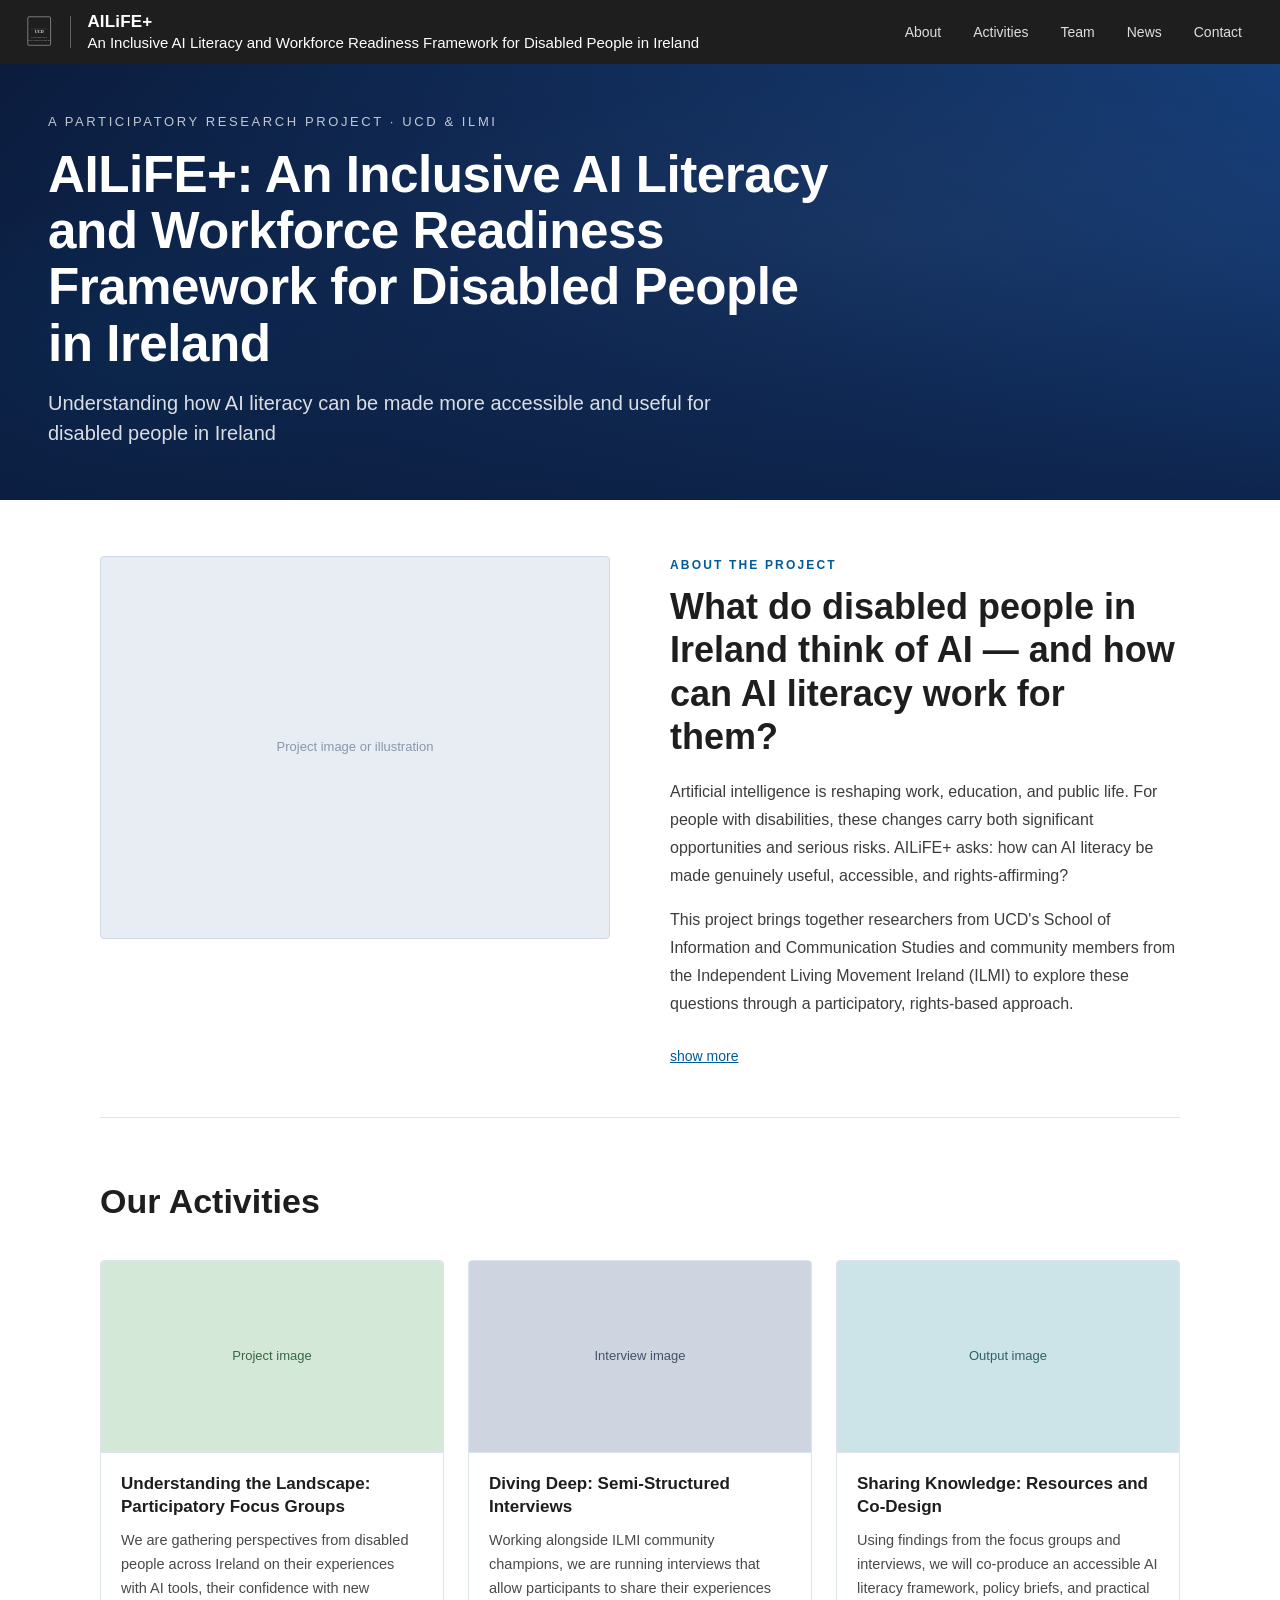
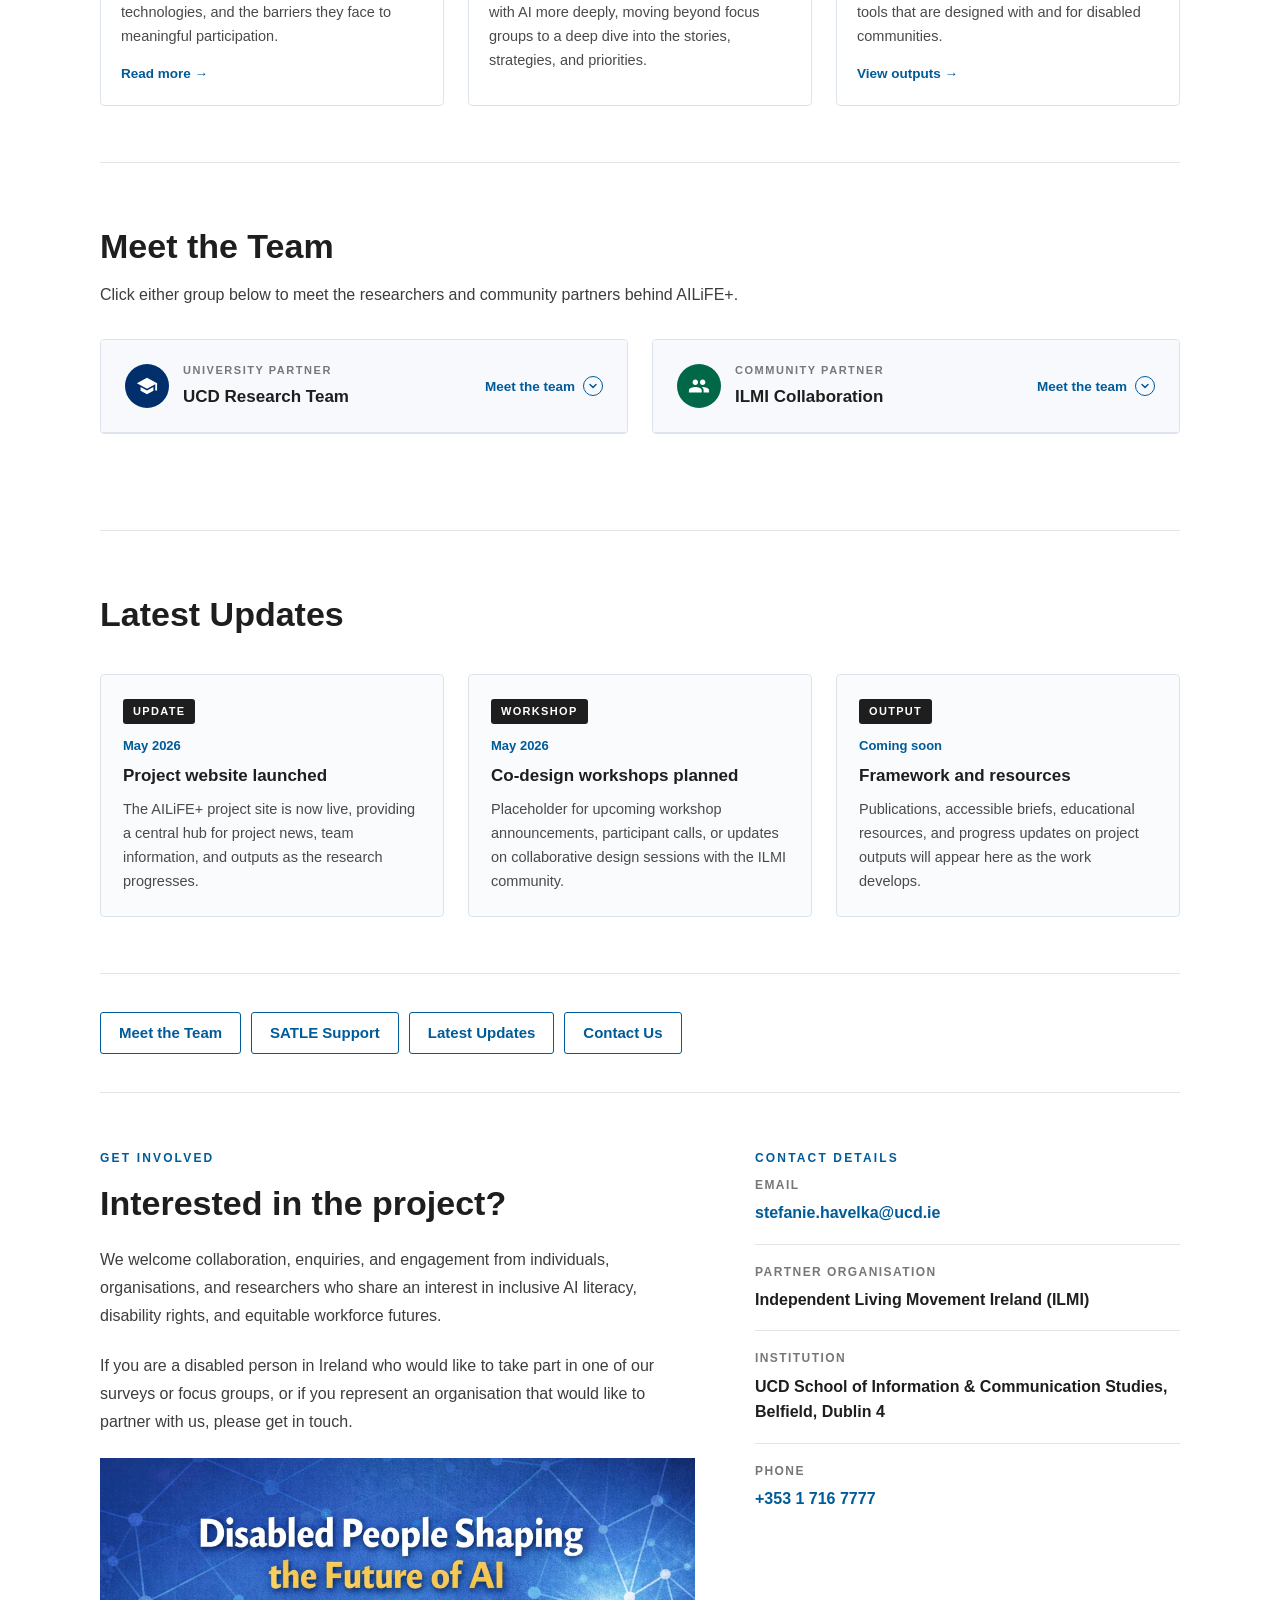
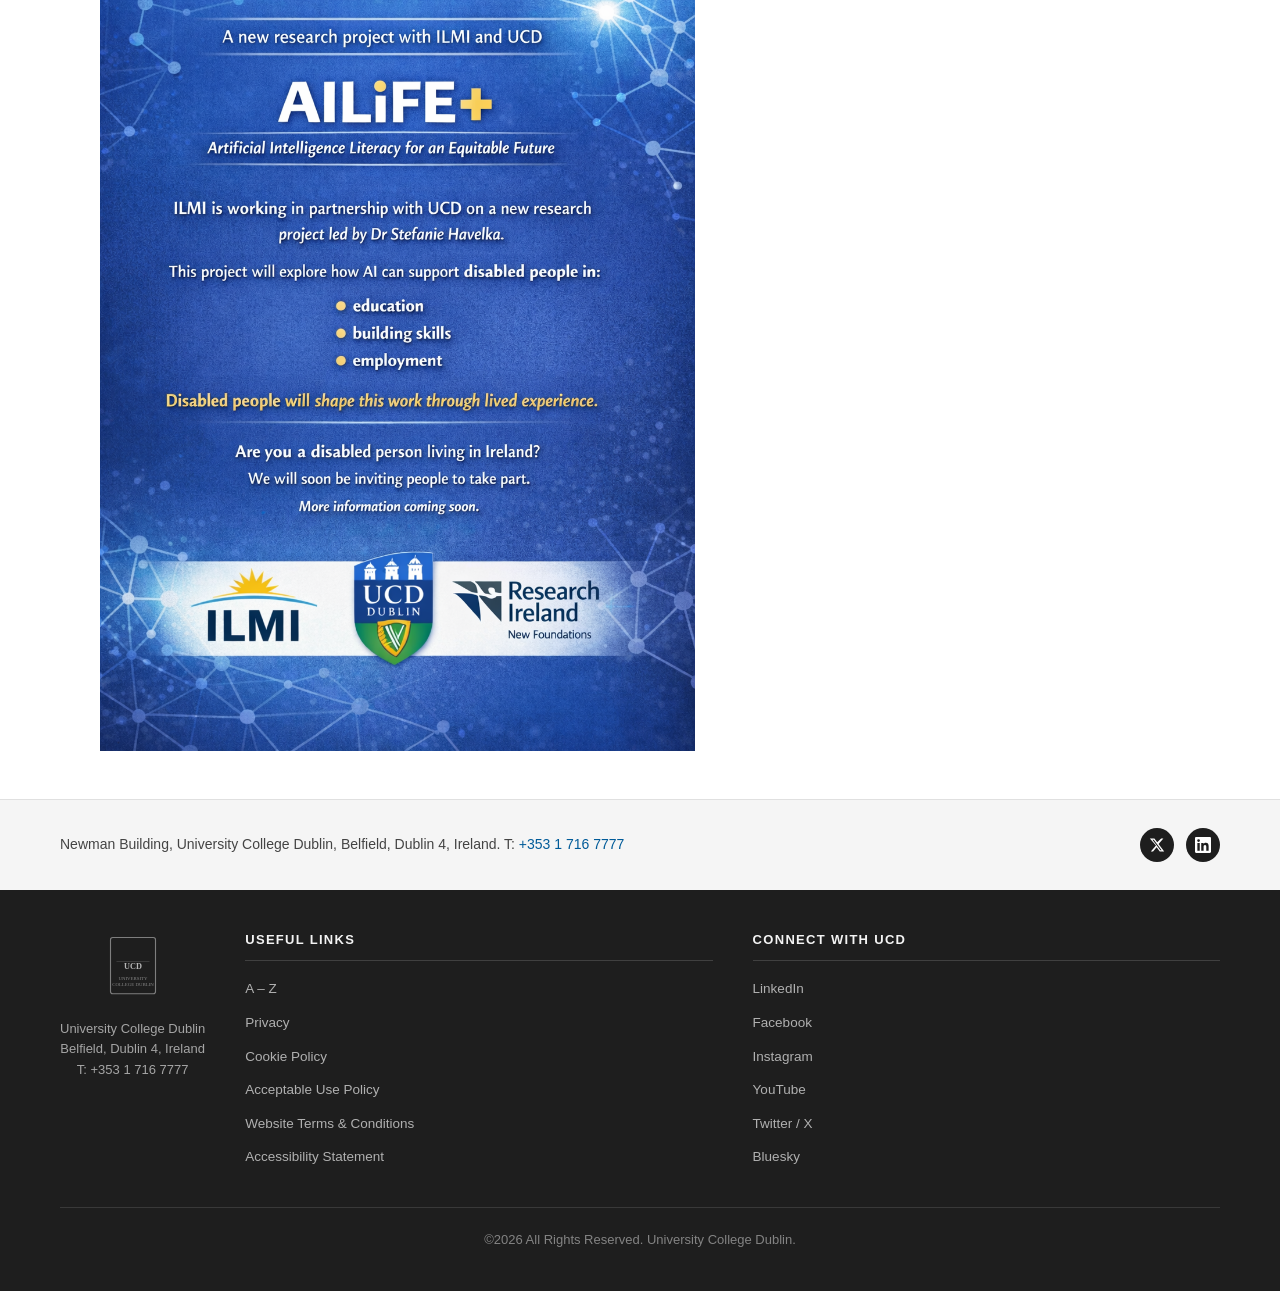
<file: index.html>
<!DOCTYPE html>
<html lang="en">
<head>
  <meta charset="UTF-8" />
  <meta name="viewport" content="width=device-width, initial-scale=1.0" />
  <title>AILiFE+: An Inclusive AI Literacy and Workforce Readiness Framework for Disabled People in Ireland</title>
  <style>
/* =============================================================
   AILiFE+ — Main Stylesheet
   Project: AILiFE+: An Inclusive AI Literacy and Workforce
            Readiness Framework for Disabled People in Ireland
   Structure:
     1.  Reset & Base
     2.  Top Bar
     3.  Hero
     4.  Body Wrapper
     5.  About Section
     6.  Activities Section
     7.  Team Section
     8.  Team Groups & Member Cards
     9.  News Section
     10. Quick Links
     11. Contact Section
     12. Footer
     13. Responsive
   ============================================================= */


/* ── 1. RESET & BASE ─────────────────────────────────────────── */

*, *::before, *::after {
  box-sizing: border-box;
  margin: 0;
  padding: 0;
}

html {
  scroll-behavior: smooth;
}

body {
  font-family: Arial, Helvetica, sans-serif;
  font-size: 16px;
  line-height: 1.6;
  color: #1e1e1e;
  background: #fff;
}

a {
  color: #005b99;
  text-decoration: none;
}

a:hover {
  text-decoration: underline;
}

img {
  display: block;
  max-width: 100%;
}


/* ── 2. TOP BAR ──────────────────────────────────────────────── */

.topbar {
  background: #1e1e1e;
  color: #fff;
  padding: 0 24px;
  display: flex;
  align-items: center;
  justify-content: space-between;
  height: 64px;
  position: sticky;
  top: 0;
  z-index: 100;
}

.topbar-left {
  display: flex;
  align-items: center;
  gap: 16px;
}

.ucd-crest {
  height: 38px;
  width: auto;
  flex-shrink: 0;
}

.topbar-divider {
  width: 1px;
  height: 32px;
  background: rgba(255, 255, 255, 0.3);
}

.site-name {
  font-size: 15px;
  color: #fff;
  font-weight: 400;
  line-height: 1.3;
}

.site-name strong {
  display: block;
  font-size: 17px;
  font-weight: 700;
  letter-spacing: 0.01em;
}

.topbar-nav {
  display: flex;
  gap: 4px;
  align-items: center;
}

.topbar-nav a {
  color: rgba(255, 255, 255, 0.85);
  font-size: 14px;
  padding: 8px 14px;
  border-radius: 4px;
  transition: background 0.15s;
  text-decoration: none;
}

.topbar-nav a:hover {
  background: rgba(255, 255, 255, 0.12);
  color: #fff;
}


/* ── 3. HERO ─────────────────────────────────────────────────── */

.hero {
  position: relative;
  background: #0b1c3d;
  min-height: 380px;
  display: flex;
  align-items: flex-end;
  overflow: hidden;
}

.hero-img-placeholder {
  position: absolute;
  inset: 0;
  background: linear-gradient(135deg, #0b1c3d 0%, #163a70 60%, #1a4f99 100%);
}

/* To use a real hero photo, replace .hero-img-placeholder with:
   <img src="images/hero.jpg" alt="..." class="hero-img">
   and add this CSS:
   .hero-img { position: absolute; inset: 0; width: 100%; height: 100%; object-fit: cover; } */

.hero-img-placeholder::after {
  content: '';
  position: absolute;
  inset: 0;
  background-image:
    radial-gradient(ellipse 80% 60% at 70% 40%, rgba(255, 255, 255, 0.04) 0%, transparent 60%),
    radial-gradient(ellipse 40% 80% at 10% 70%, rgba(0, 91, 153, 0.2) 0%, transparent 50%);
}

.hero-overlay {
  position: absolute;
  inset: 0;
  background: linear-gradient(
    to top,
    rgba(11, 28, 61, 0.82) 0%,
    rgba(11, 28, 61, 0.35) 60%,
    rgba(11, 28, 61, 0.1) 100%
  );
}

.hero-content {
  position: relative;
  z-index: 2;
  padding: 48px 48px 52px;
  max-width: 900px;
}

.hero-eyebrow {
  font-size: 13px;
  letter-spacing: 0.2em;
  text-transform: uppercase;
  color: rgba(255, 255, 255, 0.75);
  margin-bottom: 14px;
  font-weight: 400;
}

.hero h1 {
  font-size: clamp(30px, 4vw, 52px);
  font-weight: 700;
  color: #fff;
  line-height: 1.1;
  margin-bottom: 16px;
  letter-spacing: -0.01em;
}

.hero-sub {
  font-size: 20px;
  color: rgba(255, 255, 255, 0.85);
  font-weight: 400;
  max-width: 680px;
  line-height: 1.5;
}


/* ── 4. BODY WRAPPER ─────────────────────────────────────────── */

.body-wrap {
  max-width: 1160px;
  margin: 0 auto;
  padding: 0 40px;
}


/* ── 5. ABOUT SECTION ────────────────────────────────────────── */

.about-section {
  padding: 56px 0 48px;
  border-bottom: 1px solid #e4e4e4;
}

.about-grid {
  display: grid;
  grid-template-columns: 1fr 1fr;
  gap: 60px;
  align-items: start;
}

.about-img-placeholder {
  background: #e8edf4;
  border: 1px solid #d0d8e6;
  aspect-ratio: 4 / 3;
  border-radius: 4px;
  display: flex;
  align-items: center;
  justify-content: center;
  color: #8a96ab;
  font-size: 13px;
  text-align: center;
  padding: 20px;
}

/* To use a real image: replace the placeholder div with
   <img src="images/about-photo.jpg" alt="..." class="about-img"> */

.about-img {
  width: 100%;
  aspect-ratio: 4 / 3;
  object-fit: cover;
  border-radius: 4px;
  border: 1px solid #d0d8e6;
}

.section-label {
  font-size: 12px;
  letter-spacing: 0.18em;
  text-transform: uppercase;
  color: #005b99;
  font-weight: 700;
  margin-bottom: 10px;
}

.about-section h2 {
  font-size: clamp(24px, 3vw, 36px);
  color: #1e1e1e;
  font-weight: 700;
  line-height: 1.2;
  margin-bottom: 20px;
}

.about-section p {
  font-size: 16px;
  color: #3d3d3d;
  line-height: 1.75;
  margin-bottom: 16px;
}

.about-section p:last-child {
  margin-bottom: 0;
}

.show-more-btn {
  display: inline-block;
  margin-top: 14px;
  font-size: 14px;
  color: #005b99;
  cursor: pointer;
  background: none;
  border: none;
  padding: 0;
  font-family: inherit;
  text-decoration: underline;
}

.extra-text {
  display: none;
}

.extra-text.open {
  display: block;
}


/* ── 6. ACTIVITIES SECTION ───────────────────────────────────── */

.activities-section {
  padding: 56px 0;
  border-bottom: 1px solid #e4e4e4;
}

.activities-section > h2 {
  font-size: clamp(24px, 3vw, 34px);
  font-weight: 700;
  color: #1e1e1e;
  margin-bottom: 32px;
}

.activities-grid {
  display: grid;
  grid-template-columns: repeat(3, 1fr);
  gap: 24px;
}

.activity-card {
  border: 1px solid #dde3ed;
  border-radius: 4px;
  overflow: hidden;
  transition: box-shadow 0.2s;
  text-decoration: none;
  color: inherit;
  display: block;
}

.activity-card:hover {
  box-shadow: 0 4px 20px rgba(0, 0, 0, 0.12);
  text-decoration: none;
}

.activity-img {
  background: #d6dde8;
  aspect-ratio: 16 / 9;
  display: flex;
  align-items: center;
  justify-content: center;
  color: #7a8599;
  font-size: 13px;
  text-align: center;
  padding: 16px;
  border-bottom: 1px solid #dde3ed;
}

/* To use real images: replace <div class="activity-img"> with
   <img src="images/activity-survey.jpg" alt="..." class="activity-img-real"> */

.activity-img-real {
  width: 100%;
  aspect-ratio: 16 / 9;
  object-fit: cover;
  display: block;
  border-bottom: 1px solid #dde3ed;
}

.activity-img.green  { background: #d4e8d8; color: #3a6644; }
.activity-img.slate  { background: #cfd5e0; color: #44506a; }
.activity-img.teal   { background: #cce4e8; color: #2e5f67; }

.activity-body {
  padding: 20px;
}

.activity-body h3 {
  font-size: 17px;
  font-weight: 700;
  color: #1e1e1e;
  margin-bottom: 10px;
  line-height: 1.35;
}

.activity-body p {
  font-size: 14.5px;
  color: #4a4a4a;
  line-height: 1.65;
}

.activity-link {
  display: inline-block;
  margin-top: 14px;
  font-size: 13.5px;
  color: #005b99;
  font-weight: 600;
}


/* ── 7. TEAM SECTION ─────────────────────────────────────────── */

.team-section {
  padding: 56px 0;
  border-bottom: 1px solid #e4e4e4;
}

.team-section > h2 {
  font-size: clamp(24px, 3vw, 34px);
  font-weight: 700;
  color: #1e1e1e;
  margin-bottom: 8px;
}

.team-section > p {
  font-size: 16px;
  color: #3d3d3d;
  margin-bottom: 32px;
}


/* ── 8. TEAM GROUPS & MEMBER CARDS ──────────────────────────── */

.team-groups {
  display: grid;
  grid-template-columns: 1fr 1fr;
  gap: 24px;
  margin-bottom: 40px;
}

.group-card {
  border: 1px solid #dde3ed;
  border-radius: 4px;
  overflow: hidden;
}

.group-header {
  display: flex;
  align-items: center;
  justify-content: space-between;
  padding: 22px 24px;
  cursor: pointer;
  background: #f7f9fc;
  border-bottom: 1px solid #dde3ed;
  user-select: none;
  transition: background 0.15s;
  gap: 16px;
}

.group-header:hover {
  background: #edf2fb;
}

.group-header-left {
  display: flex;
  align-items: center;
  gap: 14px;
}

.group-icon {
  width: 44px;
  height: 44px;
  border-radius: 50%;
  display: flex;
  align-items: center;
  justify-content: center;
  flex-shrink: 0;
}

.group-icon.ucd  { background: #002f6c; }
.group-icon.ilmi { background: #006747; }

.group-icon svg {
  width: 22px;
  height: 22px;
  fill: #fff;
}

.group-org-label {
  font-size: 11px;
  letter-spacing: 0.14em;
  text-transform: uppercase;
  color: #777;
  font-weight: 700;
  margin-bottom: 3px;
}

.group-title {
  font-size: 17px;
  font-weight: 700;
  color: #1e1e1e;
}

.group-toggle {
  display: flex;
  align-items: center;
  gap: 8px;
  font-size: 13.5px;
  color: #005b99;
  font-weight: 600;
  white-space: nowrap;
  flex-shrink: 0;
}

.toggle-arrow {
  width: 20px;
  height: 20px;
  border: 1.5px solid #005b99;
  border-radius: 50%;
  display: flex;
  align-items: center;
  justify-content: center;
  transition: background 0.15s;
}

.toggle-arrow svg {
  width: 10px;
  height: 10px;
  fill: #005b99;
  transition: transform 0.25s;
}

.group-card.open .toggle-arrow {
  background: #005b99;
}

.group-card.open .toggle-arrow svg {
  fill: #fff;
  transform: rotate(180deg);
}

.group-members {
  display: none;
  padding: 24px;
  background: #fff;
}

.group-card.open .group-members {
  display: block;
}

.members-grid {
  display: grid;
  grid-template-columns: repeat(auto-fill, minmax(200px, 1fr));
  gap: 18px;
}

.member-card {
  border: 1px solid #e4eaf5;
  border-radius: 4px;
  overflow: hidden;
  transition: box-shadow 0.2s;
}

.member-card:hover {
  box-shadow: 0 3px 14px rgba(0, 0, 0, 0.1);
}

.member-photo {
  background: #dde3ee;
  aspect-ratio: 1;
  display: flex;
  align-items: center;
  justify-content: center;
}

.member-photo.ilmi-bg {
  background: #d2e8df;
}

.member-photo svg {
  width: 38px;
  height: 38px;
  fill: #9aa4b8;
}

.member-photo.ilmi-bg svg {
  fill: #4a8a6e;
}

/* To use real team photos: replace <div class="member-photo"> with
   <img src="images/team/name.jpg" alt="Name" class="member-photo-img"> */

.member-photo-img {
  width: 100%;
  aspect-ratio: 1;
  object-fit: cover;
  display: block;
}

.member-info {
  padding: 14px 16px;
  border-top: 1px solid #e4eaf5;
}

.member-role {
  font-size: 11px;
  letter-spacing: 0.1em;
  text-transform: uppercase;
  color: #005b99;
  font-weight: 700;
  margin-bottom: 4px;
}

.member-info.ilmi-theme .member-role {
  color: #006747;
}

.member-name {
  font-size: 15px;
  font-weight: 700;
  color: #1e1e1e;
  margin-bottom: 6px;
  line-height: 1.3;
}

.member-desc {
  font-size: 13px;
  color: #4a4a4a;
  line-height: 1.55;
}

.member-link {
  display: inline-block;
  margin-top: 8px;
  font-size: 12.5px;
  color: #005b99;
}


/* ── 9. NEWS SECTION ─────────────────────────────────────────── */

.news-section {
  padding: 56px 0;
  border-bottom: 1px solid #e4e4e4;
}

.news-section > h2 {
  font-size: clamp(24px, 3vw, 34px);
  font-weight: 700;
  color: #1e1e1e;
  margin-bottom: 32px;
}

.news-grid {
  display: grid;
  grid-template-columns: repeat(3, 1fr);
  gap: 24px;
}

.news-card {
  border: 1px solid #dde3ed;
  border-radius: 4px;
  padding: 22px;
  background: #fafbfd;
}

.news-tag {
  display: inline-block;
  font-size: 11px;
  letter-spacing: 0.12em;
  text-transform: uppercase;
  font-weight: 700;
  color: #fff;
  background: #1e1e1e;
  padding: 4px 10px;
  border-radius: 3px;
  margin-bottom: 12px;
}

.news-date {
  font-size: 13px;
  color: #005b99;
  font-weight: 600;
  margin-bottom: 8px;
}

.news-card h3 {
  font-size: 17px;
  font-weight: 700;
  color: #1e1e1e;
  margin-bottom: 10px;
  line-height: 1.35;
}

.news-card p {
  font-size: 14.5px;
  color: #4a4a4a;
  line-height: 1.65;
}


/* ── 10. QUICK LINKS ─────────────────────────────────────────── */

.links-section {
  padding: 38px 0;
  border-bottom: 1px solid #e4e4e4;
  display: flex;
  align-items: center;
  flex-wrap: wrap;
  gap: 10px;
}

.links-section a {
  display: inline-flex;
  align-items: center;
  gap: 6px;
  font-size: 15px;
  color: #005b99;
  font-weight: 600;
  padding: 8px 18px;
  border: 1.5px solid #005b99;
  border-radius: 3px;
  transition: background 0.15s, color 0.15s;
  text-decoration: none;
}

.links-section a:hover {
  background: #005b99;
  color: #fff;
  text-decoration: none;
}


/* ── 11. CONTACT SECTION ─────────────────────────────────────── */

.contact-section {
  padding: 56px 0 48px;
  display: grid;
  grid-template-columns: 1.4fr 1fr;
  gap: 60px;
  align-items: start;
}

.contact-section h2 {
  font-size: clamp(24px, 3vw, 34px);
  font-weight: 700;
  color: #1e1e1e;
  margin-bottom: 16px;
}

.contact-section p {
  font-size: 16px;
  color: #3d3d3d;
  line-height: 1.75;
  margin-bottom: 22px;
}

.contact-section .section-label {
  margin-bottom: 8px;
}

.contact-detail {
  margin-bottom: 18px;
  padding-bottom: 18px;
  border-bottom: 1px solid #e4e4e4;
}

.contact-detail:last-child {
  border-bottom: none;
  margin-bottom: 0;
  padding-bottom: 0;
}

.contact-detail-label {
  font-size: 12px;
  letter-spacing: 0.12em;
  text-transform: uppercase;
  color: #777;
  font-weight: 700;
  margin-bottom: 5px;
}

.contact-detail-value {
  font-size: 16px;
  color: #1e1e1e;
  font-weight: 600;
}

.contact-detail-value a {
  color: #005b99;
}


/* ── 12. FOOTER ──────────────────────────────────────────────── */

.footer-contact {
  background: #f5f5f5;
  border-top: 1px solid #e0e0e0;
  padding: 28px 40px;
}

.footer-contact-inner {
  max-width: 1160px;
  margin: 0 auto;
  display: flex;
  align-items: center;
  justify-content: space-between;
  flex-wrap: wrap;
  gap: 16px;
}

.footer-contact p {
  font-size: 14px;
  color: #444;
}

.footer-social {
  display: flex;
  gap: 12px;
}

.footer-social a {
  width: 34px;
  height: 34px;
  background: #1e1e1e;
  border-radius: 50%;
  display: flex;
  align-items: center;
  justify-content: center;
}

.footer-social a svg {
  width: 16px;
  height: 16px;
  fill: #fff;
}

footer {
  background: #1e1e1e;
  color: rgba(255, 255, 255, 0.75);
  padding: 40px;
}

.footer-inner {
  max-width: 1160px;
  margin: 0 auto;
  display: grid;
  grid-template-columns: auto 1fr 1fr;
  gap: 40px;
  align-items: start;
}

.footer-brand {
  display: flex;
  flex-direction: column;
  align-items: center;
  gap: 14px;
}

.footer-crest {
  width: 60px;
  opacity: 0.85;
}

.footer-brand p {
  font-size: 13px;
  text-align: center;
  color: rgba(255, 255, 255, 0.6);
  line-height: 1.6;
}

.footer-col h5 {
  font-size: 13px;
  letter-spacing: 0.1em;
  text-transform: uppercase;
  color: rgba(255, 255, 255, 0.95);
  font-weight: 700;
  margin-bottom: 14px;
  padding-bottom: 10px;
  border-bottom: 1px solid rgba(255, 255, 255, 0.15);
}

.footer-col ul {
  list-style: none;
}

.footer-col ul li {
  margin-bottom: 8px;
}

.footer-col ul li a {
  font-size: 13.5px;
  color: rgba(255, 255, 255, 0.65);
  transition: color 0.15s;
  text-decoration: none;
}

.footer-col ul li a:hover {
  color: #fff;
}

.footer-bottom {
  max-width: 1160px;
  margin: 30px auto 0;
  padding-top: 22px;
  border-top: 1px solid rgba(255, 255, 255, 0.12);
  font-size: 13px;
  color: rgba(255, 255, 255, 0.45);
  text-align: center;
}


/* ── 13. RESPONSIVE ──────────────────────────────────────────── */

@media (max-width: 900px) {
  .about-grid,
  .contact-section,
  .footer-inner {
    grid-template-columns: 1fr;
    gap: 32px;
  }

  .activities-grid,
  .team-groups,
  .news-grid {
    grid-template-columns: 1fr 1fr;
  }

  .body-wrap {
    padding: 0 24px;
  }

  .hero-content {
    padding: 36px 24px 40px;
  }
}

@media (max-width: 600px) {
  .activities-grid,
  .team-groups,
  .news-grid {
    grid-template-columns: 1fr;
  }

  .topbar-nav {
    display: none;
  }

  footer {
    padding: 32px 24px;
  }

  .footer-contact {
    padding: 24px;
  }
}

  </style>
</head>
<body>

<!-- ══ TOP BAR ═══════════════════════════════════════════════ -->
<header class="topbar">
  <div class="topbar-left">
    <!-- UCD Crest (inline SVG approximation matching the T4 site) -->
    <svg class="ucd-crest" viewBox="0 0 80 100" fill="none" xmlns="http://www.w3.org/2000/svg" aria-label="University College Dublin">
      <rect x="10" y="10" width="60" height="75" rx="3" fill="none" stroke="rgba(255,255,255,.7)" stroke-width="1.5"/>
      <text x="40" y="52" text-anchor="middle" font-family="Georgia,serif" font-size="11" fill="rgba(255,255,255,.85)" font-weight="bold">UCD</text>
      <text x="40" y="66" text-anchor="middle" font-family="Georgia,serif" font-size="7" fill="rgba(255,255,255,.6)">UNIVERSITY</text>
      <text x="40" y="75" text-anchor="middle" font-family="Georgia,serif" font-size="7" fill="rgba(255,255,255,.6)">COLLEGE DUBLIN</text>
      <line x1="18" y1="42" x2="62" y2="42" stroke="rgba(255,255,255,.35)" stroke-width="0.8"/>
    </svg>
    <div class="topbar-divider"></div>
    <div class="site-name">
      <strong>AILiFE+</strong>
      An Inclusive AI Literacy and Workforce Readiness Framework for Disabled People in Ireland
    </div>
  </div>
  <nav class="topbar-nav" aria-label="Site navigation">
    <a href="#about">About</a>
    <a href="#activities">Activities</a>
    <a href="#team">Team</a>
    <a href="#news">News</a>
    <a href="#contact">Contact</a>
  </nav>
</header>

<!-- ══ HERO ══════════════════════════════════════════════════ -->
<div class="hero">
  <div class="hero-img-placeholder" aria-hidden="true"></div>
  <div class="hero-overlay" aria-hidden="true"></div>
  <div class="hero-content">
    <div class="hero-eyebrow">A participatory research project · UCD &amp; ILMI</div>
    <h1>AILiFE+: An Inclusive AI Literacy and Workforce Readiness Framework for Disabled People in Ireland</h1>
    <p class="hero-sub">Understanding how AI literacy can be made more accessible and useful for disabled people in Ireland</p>
  </div>
</div>

<!-- ══ BODY ═══════════════════════════════════════════════════ -->
<div class="body-wrap">

  <!-- ABOUT -->
  <section class="about-section" id="about">
    <div class="about-grid">
      <div class="about-img-placeholder" role="img" aria-label="Project image placeholder">
        Project image or illustration
      </div>
      <div>
        <div class="section-label">About the project</div>
        <h2>What do disabled people in Ireland think of AI — and how can AI literacy work for them?</h2>
        <p>
          Artificial intelligence is reshaping work, education, and public life. For people with disabilities,
          these changes carry both significant opportunities and serious risks. AILiFE+ asks: how can
          AI literacy be made genuinely useful, accessible, and rights-affirming?
        </p>
        <p>
          This project brings together researchers from UCD's School of Information and Communication
          Studies and community members from the Independent Living Movement Ireland (ILMI) to explore
          these questions through a participatory, rights-based approach.
        </p>
        <div class="extra-text" id="extraAbout">
          <p>
            By placing people with disabilities at the centre of the research, and not as subjects, but as
            co-investigators and knowledge-holders, AILiFE+ aims to develop AI literacy frameworks
            and resources that reflect lived experience and promote workforce readiness on equitable terms.
          </p>
          <p>
            Our work spans focus groups, interviews, co-design workshops, and public outputs that are
            accessible, open, and community-led.
          </p>
        </div>
        <button class="show-more-btn" id="showMoreBtn" onclick="toggleMore()">show more</button>
      </div>
    </div>
  </section>

  <!-- ACTIVITIES -->
  <section class="activities-section" id="activities">
    <h2>Our Activities</h2>
    <div class="activities-grid">

      <a class="activity-card" href="#about">
        <div class="activity-img green">Project image</div>
        <div class="activity-body">
          <h3>Understanding the Landscape: Participatory Focus Groups</h3>
          <p>We are gathering perspectives from disabled people across Ireland on their experiences
          with AI tools, their confidence with new technologies, and the barriers they face to
          meaningful participation.</p>
          <span class="activity-link">Read more →</span>
        </div>
      </a>

      <div class="activity-card" style="cursor:default">
        <div class="activity-img slate">Interview image</div>
        <div class="activity-body">
          <h3>Diving Deep: Semi-Structured Interviews</h3>
          <p>Working alongside ILMI community champions, we are running interviews that
          allow participants to share their experiences with AI more deeply, moving beyond focus groups
          to a deep dive into the stories, strategies, and priorities.</p>
        </div>
      </div>

      <a class="activity-card" href="#activities">
        <div class="activity-img teal">Output image</div>
        <div class="activity-body">
          <h3>Sharing Knowledge: Resources and Co-Design</h3>
          <p>Using findings from the focus groups and interviews, we will co-produce an accessible
          AI literacy framework, policy briefs, and practical tools that are designed with and for
          disabled communities.</p>
          <span class="activity-link">View outputs →</span>
        </div>
      </a>

    </div>
  </section>

  <!-- TEAM -->
  <section class="team-section" id="team">
    <h2>Meet the Team</h2>
    <p>Click either group below to meet the researchers and community partners behind AILiFE+.</p>

    <div class="team-groups">

      <!-- UCD GROUP -->
      <div class="group-card" id="grpUCD">
        <div class="group-header" onclick="toggleGroup('grpUCD')" aria-expanded="false" aria-controls="membersUCD">
          <div class="group-header-left">
            <div class="group-icon ucd" aria-hidden="true">
              <svg viewBox="0 0 24 24" xmlns="http://www.w3.org/2000/svg"><path d="M12 3L1 9l11 6 9-4.91V17h2V9L12 3zM5 13.18v4L12 21l7-3.82v-4L12 17l-7-3.82z"/></svg>
            </div>
            <div class="group-title-block">
              <div class="group-org-label">University partner</div>
              <div class="group-title">UCD Research Team</div>
            </div>
          </div>
          <div class="group-toggle">
            Meet the team
            <div class="toggle-arrow">
              <svg viewBox="0 0 10 10" xmlns="http://www.w3.org/2000/svg"><path d="M2 3.5L5 6.5L8 3.5" stroke="currentColor" stroke-width="1.5" fill="none" stroke-linecap="round"/></svg>
            </div>
          </div>
        </div>
        <div class="group-members" id="membersUCD" role="region" aria-label="UCD team members">
          <div class="members-grid">

            <div class="member-card">
              <div class="member-photo">
                <img src="images/Stefanie.jpeg" alt="Dr Stefanie Havelka" class="member-photo-img">
              </div>
              <div class="member-info">
                <div class="member-role">Principal Investigator</div>
                <div class="member-name">Dr. Stefanie Havelka</div>
                <p class="member-desc">Research sits at the intersection of human-computer interaction and the everyday realities of digital life, with a particular focus on privacy and security in ubiquitous computing environments.</p>
                <a class="member-link" href="https://people.ucd.ie/stefanie.havelka" target="_blank" rel="noopener">UCD profile →</a>
              </div>
            </div>

            <div class="member-card">
              <div class="member-photo">
                <img src="images/sun.webp" alt="Dr Sun Park" class="member-photo-img">
              </div>
              <div class="member-info">
                <div class="member-role">Co-Investigator</div>
                <div class="member-name">Dr. Sun Park</div>
                <p class="member-desc">Research expertise in international cultural policy, UNESCO heritage policy, Artificial Intelligence in cultural policy and Human-AI Interaction.</p>
                <a class="member-link" href="https://people.ucd.ie/sun.park" target="_blank" rel="noopener">UCD profile →</a>
              </div>
            </div>
            
            <div class="member-card">
              <div class="member-photo">
                <img src="images/Courtney.jpeg" alt="Dr Courtney Ford" class="member-photo-img">
              </div>
              <div class="member-info">
                <div class="member-role">Co-Investigator</div>
                <div class="member-name">Dr. Courtney Ford</div>
                <p class="member-desc">Research focuses on explainable artificial intelligence (XAI) and AI literacy, with interests in trust calibration and applications of AI in healthcare contexts.</p>
                <a class="member-link" href="https://people.ucd.ie/courtney.ford" target="_blank" rel="noopener">UCD profile →</a>
              </div>
            </div>

            <div class="member-card">
              <div class="member-photo">
                <img src="images/Tlamelo.jpg" alt="Tlamelo Makati" class="member-photo-img">
              </div>
              <div class="member-info">
                <div class="member-role">Research Assistant</div>
                <div class="member-name">Tlamelo Makati</div>
                <p class="member-desc">Fieldwork, interviews, and qualitative analysis. Supports workshop delivery and stakeholder engagement across the project.</p>
                <a class="member-link" href="https://www.tlamelomakati.online/" target="_blank" rel="noopener">Personal Website →</a>
              </div>
            </div>

            <div class="member-card">
              <div class="member-photo">
                <img src="images/Claire.jpeg" alt="Dr Claire McGuinness" class="member-photo-img">
              </div>
              <div class="member-info">
                <div class="member-role">Co-Researcher</div>
                <div class="member-name">Dr Claire McGuinness</div>
                <p class="member-desc">Research interests sit at the intersection of meta-literacies, education, and professional information work, focusing on the critical educational role that library and information services play within educational, community, civic, and everyday settings.</p>
                <a class="member-link" href="https://people.ucd.ie/claire.mcguinness" target="_blank" rel="noopener">UCD profile →</a>
              </div>
            </div>

            <div class="member-card">
              <div class="member-photo">
                <img src="images/Paraic.webp" alt="Dr Páraic Kerrigan" class="member-photo-img">
              </div>
              <div class="member-info">
                <div class="member-role">Co-Researcher</div>
                <div class="member-name">Dr Páraic Kerrigan</div>
                <p class="member-desc">Research spans three interlocking domains: (i) digital media cultures and platform politics; (ii) gender, sexuality and media representation; and (iii) the socio-technical dimensions of information, AI, and public knowledge.</p>
                <a class="member-link" href="https://people.ucd.ie/paraic.kerrigan" target="_blank" rel="noopener">UCD profile →</a>
              </div>
            </div>

            <div class="member-card">
              <div class="member-photo">
                <img src="images/Elizabeth.jpg" alt="Dr Elizabeth Farries" class="member-photo-img">
              </div>
              <div class="member-info">
                <div class="member-role">Co-Researcher</div>
                <div class="member-name">Dr Elizabeth Farries</div>
                <p class="member-desc">Dr Farries’ research sits at the intersection of new technologies, law, policy, and society.</p>
                <a class="member-link" href="https://digitalpolicy.ie/people/elizabeth-farries/" target="_blank" rel="noopener">UCD profile →</a>
              </div>
            </div>
            
            <div class="member-card">
              <div class="member-photo">
                <img src="images/Faye.jpg" alt="Dr Faye Carrie" class="member-photo-img">
              </div>
              <div class="member-info">
                <div class="member-role">Co-Researcher</div>
                <div class="member-name">Dr Faye Carrie</div>
                <p class="member-desc">Research focused on the non-binary and genderqueer community in Ireland and their information behaviour.</p>
                <a class="member-link" href="linkedin.com/in/mxfayecarrie" target="_blank" rel="noopener">LinkedIn Profile →</a>
              </div>
            </div>

            <div class="member-card">
              <div class="member-photo">
                <img src="images/Ernesto.png" alt="Assoc. Prof. Ernesto Vasquez Del Aguila" class="member-photo-img">
              </div>
              <div class="member-info">
                <div class="member-role">Co-Researcher</div>
                <div class="member-name">Assoc. Prof. Ernesto Vasquez Del Aguila</div>
                <p class="member-desc">Associate Professor in the School of Social Policy, Social Work and Social Justice.</p>
                <a class="member-link" href="https://people.ucd.ie/ernesto.vasquezdelaguila" target="_blank" rel="noopener">UCD profile →</a>
              </div>
            </div>

          </div>
        </div>
      </div>

      <!-- ILMI GROUP -->
      <div class="group-card" id="grpILMI">
        <div class="group-header" onclick="toggleGroup('grpILMI')" aria-expanded="false" aria-controls="membersILMI">
          <div class="group-header-left">
            <div class="group-icon ilmi" aria-hidden="true">
              <svg viewBox="0 0 24 24" xmlns="http://www.w3.org/2000/svg"><path d="M16 11c1.66 0 2.99-1.34 2.99-3S17.66 5 16 5c-1.66 0-3 1.34-3 3s1.34 3 3 3zm-8 0c1.66 0 2.99-1.34 2.99-3S9.66 5 8 5C6.34 5 5 6.34 5 8s1.34 3 3 3zm0 2c-2.33 0-7 1.17-7 3.5V19h14v-2.5c0-2.33-4.67-3.5-7-3.5zm8 0c-.29 0-.62.02-.97.05 1.16.84 1.97 1.97 1.97 3.45V19h6v-2.5c0-2.33-4.67-3.5-7-3.5z"/></svg>
            </div>
            <div class="group-title-block">
              <div class="group-org-label">Community partner</div>
              <div class="group-title">ILMI Collaboration</div>
            </div>
          </div>
          <div class="group-toggle">
            Meet the team
            <div class="toggle-arrow">
              <svg viewBox="0 0 10 10" xmlns="http://www.w3.org/2000/svg"><path d="M2 3.5L5 6.5L8 3.5" stroke="currentColor" stroke-width="1.5" fill="none" stroke-linecap="round"/></svg>
            </div>
          </div>
        </div>
        <div class="group-members" id="membersILMI" role="region" aria-label="ILMI team members">
          <div class="members-grid">

            <div class="member-card">
              <div class="member-photo">
                <img src="images/Michael.png" alt="Dr Michael Seifu" class="member-photo-img">
              </div>
              <div class="member-info ilmi-theme">
                <div class="member-role">ILMI Policy Officer</div>
                <div class="member-name">Dr Michael Seifu</div>
                <p class="member-desc">Michael is a professional economist with a rich work experience in both academic research and in government. He holds the view that it is imperative for disabled people to be able to shape public policies through their representative disabled persons’ organisations.</p>
                <a class="member-link" href="https://ilmi.ie/our-staff/" target="_blank" rel="noopener" style="color:#006747">ILMI website →</a>
              </div>
            </div>

            <div class="member-card">
              <div class="member-photo">
                <img src="images/Kenny.png" alt="Claire Kenny" class="member-photo-img">
              </div>
              <div class="member-info ilmi-theme">
                <div class="member-role">ILMI Policy Assistant</div>
                <div class="member-name">Claire Kenny</div>
                <p class="member-desc">Brings lived experience of disability and AI to focus group facilitation and the co-design of accessible literacy resources.</p>
                <a class="member-link" href="https://ilmi.ie" target="_blank" rel="noopener" style="color:#006747">ILMI website →</a>
              </div>
            </div>

          </div>
        </div>
      </div>

    </div><!-- /team-groups -->
  </section>

  <!-- NEWS -->
  <section class="news-section" id="news">
    <h2>Latest Updates</h2>
    <div class="news-grid">

      <article class="news-card">
        <div class="news-tag">Update</div>
        <div class="news-date">May 2026</div>
        <h3>Project website launched</h3>
        <p>The AILiFE+ project site is now live, providing a central hub for project news, team information, and outputs as the research progresses.</p>
      </article>

      <article class="news-card">
        <div class="news-tag">Workshop</div>
        <div class="news-date">May 2026</div>
        <h3>Co-design workshops planned</h3>
        <p>Placeholder for upcoming workshop announcements, participant calls, or updates on collaborative design sessions with the ILMI community.</p>
      </article>

      <article class="news-card">
        <div class="news-tag">Output</div>
        <div class="news-date">Coming soon</div>
        <h3>Framework and resources</h3>
        <p>Publications, accessible briefs, educational resources, and progress updates on project outputs will appear here as the work develops.</p>
      </article>

    </div>
  </section>

  <!-- QUICK LINKS -->
  <div class="links-section">
    <a href="#team">Meet the Team</a>
    <a href="https://www.ucd.ie/teaching/awardsgrantsfellowships/satlefunding/" target="_blank" rel="noopener">SATLE Support</a>
    <a href="#news">Latest Updates</a>
    <a href="#contact">Contact Us</a>
  </div>

  <!-- GET INVOLVED / CONTACT -->
  <div class="contact-section" id="contact">
    <div>
      <div class="section-label">Get involved</div>
      <h2>Interested in the project?</h2>
      <p>
        We welcome collaboration, enquiries, and engagement from individuals, organisations,
        and researchers who share an interest in inclusive AI literacy, disability rights,
        and equitable workforce futures.
      </p>
      <p>
        If you are a disabled person in Ireland who would like to take part in one of our
        surveys or focus groups, or if you represent an organisation that would like to
        partner with us, please get in touch.
      </p>
      <div class="member-photo">
        <img src="images/Ai Life poster announce March 2026.png" alt="AILiFE+ poster" class="Advertisement">
      </div>
    </div>
    <div>
      <div class="section-label">Contact details</div>
      <div class="contact-detail">
        <div class="contact-detail-label">Email</div>
        <div class="contact-detail-value"><a href="mailto:stefanie.havelka@ucd.ie">stefanie.havelka@ucd.ie</a></div>
      </div>
      <div class="contact-detail">
        <div class="contact-detail-label">Partner organisation</div>
        <div class="contact-detail-value">Independent Living Movement Ireland (ILMI)</div>
      </div>
      <div class="contact-detail">
        <div class="contact-detail-label">Institution</div>
        <div class="contact-detail-value">UCD School of Information &amp; Communication Studies, Belfield, Dublin 4</div>
      </div>
      <div class="contact-detail">
        <div class="contact-detail-label">Phone</div>
        <div class="contact-detail-value"><a href="tel:+35317167777">+353 1 716 7777</a></div>
      </div>
    </div>
  </div>

</div><!-- /body-wrap -->

<!-- ══ FOOTER CONTACT BAR ═════════════════════════════════════ -->
<div class="footer-contact">
  <div class="footer-contact-inner">
    <p>Newman Building, University College Dublin, Belfield, Dublin 4, Ireland. T: <a href="tel:+35317167777">+353 1 716 7777</a></p>
    <div class="footer-social" aria-label="Social media links">
      <!-- Twitter/X -->
      <a href="https://twitter.com/ucddublin" target="_blank" rel="noopener" aria-label="Twitter">
        <svg viewBox="0 0 24 24" xmlns="http://www.w3.org/2000/svg"><path d="M18.244 2.25h3.308l-7.227 8.26 8.502 11.24H16.17l-4.714-6.231-5.401 6.231H2.746l7.73-8.835L1.254 2.25H8.08l4.259 5.632L18.244 2.25zM17.083 19.77h1.833L7.084 4.126H5.117L17.083 19.77z"/></svg>
      </a>
      <!-- LinkedIn -->
      <a href="https://linkedin.com/school/university-college-dublin/" target="_blank" rel="noopener" aria-label="LinkedIn">
        <svg viewBox="0 0 24 24" xmlns="http://www.w3.org/2000/svg"><path d="M20.447 20.452h-3.554v-5.569c0-1.328-.027-3.037-1.852-3.037-1.853 0-2.136 1.445-2.136 2.939v5.667H9.351V9h3.414v1.561h.046c.477-.9 1.637-1.85 3.37-1.85 3.601 0 4.267 2.37 4.267 5.455v6.286zM5.337 7.433a2.062 2.062 0 01-2.063-2.065 2.064 2.064 0 112.063 2.065zm1.782 13.019H3.555V9h3.564v11.452zM22.225 0H1.771C.792 0 0 .774 0 1.729v20.542C0 23.227.792 24 1.771 24h20.451C23.2 24 24 23.227 24 22.271V1.729C24 .774 23.2 0 22.222 0h.003z"/></svg>
      </a>
    </div>
  </div>
</div>

<!-- ══ FOOTER ═════════════════════════════════════════════════ -->
<footer>
  <div class="footer-inner">
    <div class="footer-brand">
      <!-- UCD Crest footer -->
      <svg class="footer-crest" viewBox="0 0 80 100" fill="none" xmlns="http://www.w3.org/2000/svg" aria-label="UCD Crest">
        <rect x="10" y="10" width="60" height="75" rx="3" fill="none" stroke="rgba(255,255,255,.5)" stroke-width="1.5"/>
        <text x="40" y="52" text-anchor="middle" font-family="Georgia,serif" font-size="11" fill="rgba(255,255,255,.8)" font-weight="bold">UCD</text>
        <text x="40" y="66" text-anchor="middle" font-family="Georgia,serif" font-size="6.5" fill="rgba(255,255,255,.55)">UNIVERSITY</text>
        <text x="40" y="75" text-anchor="middle" font-family="Georgia,serif" font-size="6.5" fill="rgba(255,255,255,.55)">COLLEGE DUBLIN</text>
        <line x1="18" y1="42" x2="62" y2="42" stroke="rgba(255,255,255,.25)" stroke-width="0.8"/>
      </svg>
      <p>University College Dublin<br>Belfield, Dublin 4, Ireland<br>T: +353 1 716 7777</p>
    </div>

    <div class="footer-col">
      <h5>Useful Links</h5>
      <ul>
        <li><a href="https://www.ucd.ie/a-z/">A – Z</a></li>
        <li><a href="https://www.ucd.ie/privacy/">Privacy</a></li>
        <li><a href="https://www.ucd.ie/cookie-policy/">Cookie Policy</a></li>
        <li><a href="https://www.ucd.ie/acceptableusepolicy/">Acceptable Use Policy</a></li>
        <li><a href="https://www.ucd.ie/website-terms-conditions/">Website Terms &amp; Conditions</a></li>
        <li><a href="https://www.ucd.ie/accessibility/">Accessibility Statement</a></li>
      </ul>
    </div>

    <div class="footer-col">
      <h5>Connect with UCD</h5>
      <ul>
        <li><a href="https://linkedin.com/school/university-college-dublin/" target="_blank" rel="noopener">LinkedIn</a></li>
        <li><a href="https://www.facebook.com/universitycollegedublin" target="_blank" rel="noopener">Facebook</a></li>
        <li><a href="https://instagram.com/universitycollegedublin" target="_blank" rel="noopener">Instagram</a></li>
        <li><a href="https://www.youtube.com/user/myucd" target="_blank" rel="noopener">YouTube</a></li>
        <li><a href="https://twitter.com/ucddublin" target="_blank" rel="noopener">Twitter / X</a></li>
        <li><a href="https://bsky.app/profile/ucddublin.bsky.social" target="_blank" rel="noopener">Bluesky</a></li>
      </ul>
    </div>
  </div>
  <div class="footer-bottom">©2026 All Rights Reserved. University College Dublin.</div>
</footer>

<script>
  function toggleMore() {
    const extra = document.getElementById('extraAbout');
    const btn = document.getElementById('showMoreBtn');
    const open = extra.classList.toggle('open');
    btn.textContent = open ? 'show less' : 'show more';
  }

  function toggleGroup(id) {
    const card = document.getElementById(id);
    const isOpen = card.classList.toggle('open');
    const header = card.querySelector('.group-header');
    header.setAttribute('aria-expanded', isOpen);
    if (isOpen) {
      const members = card.querySelector('.group-members');
      members.scrollIntoView({ behavior: 'smooth', block: 'nearest' });
    }
  }
</script>

</body>
</html>
</file>
